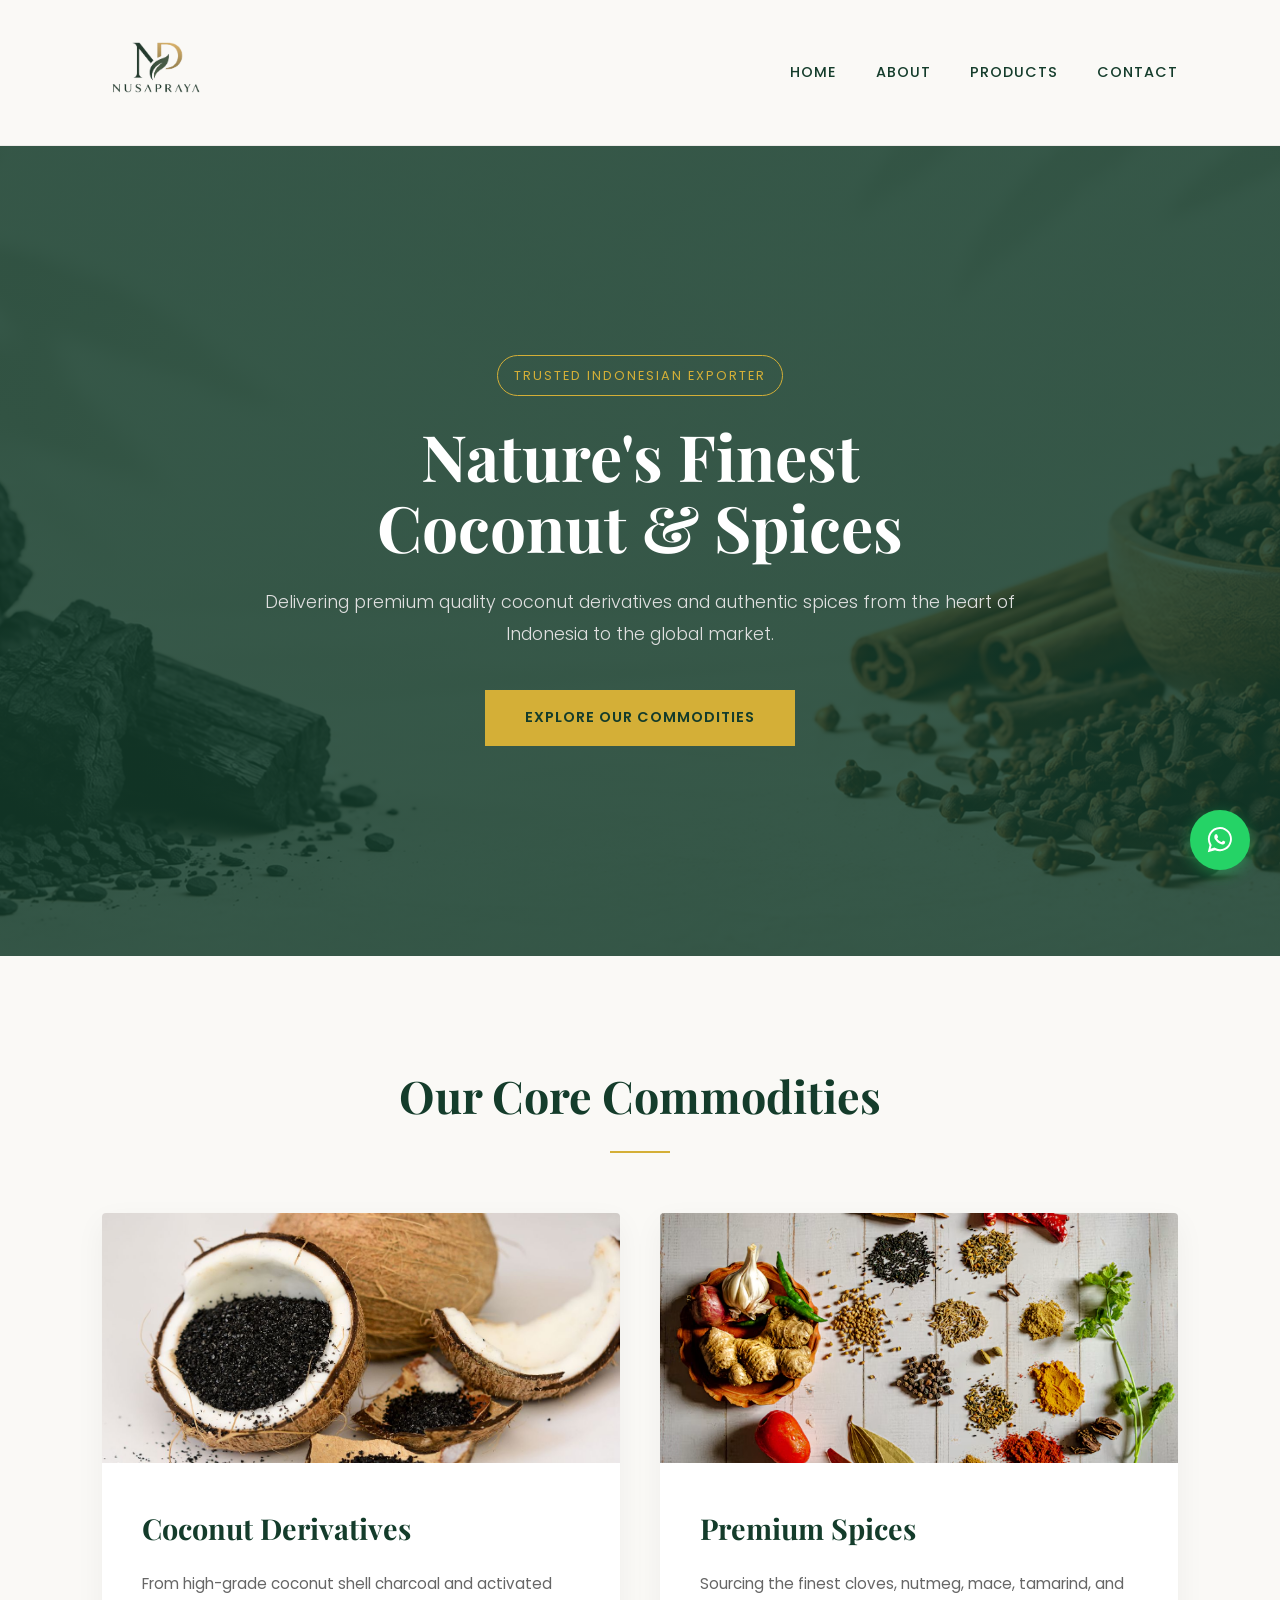
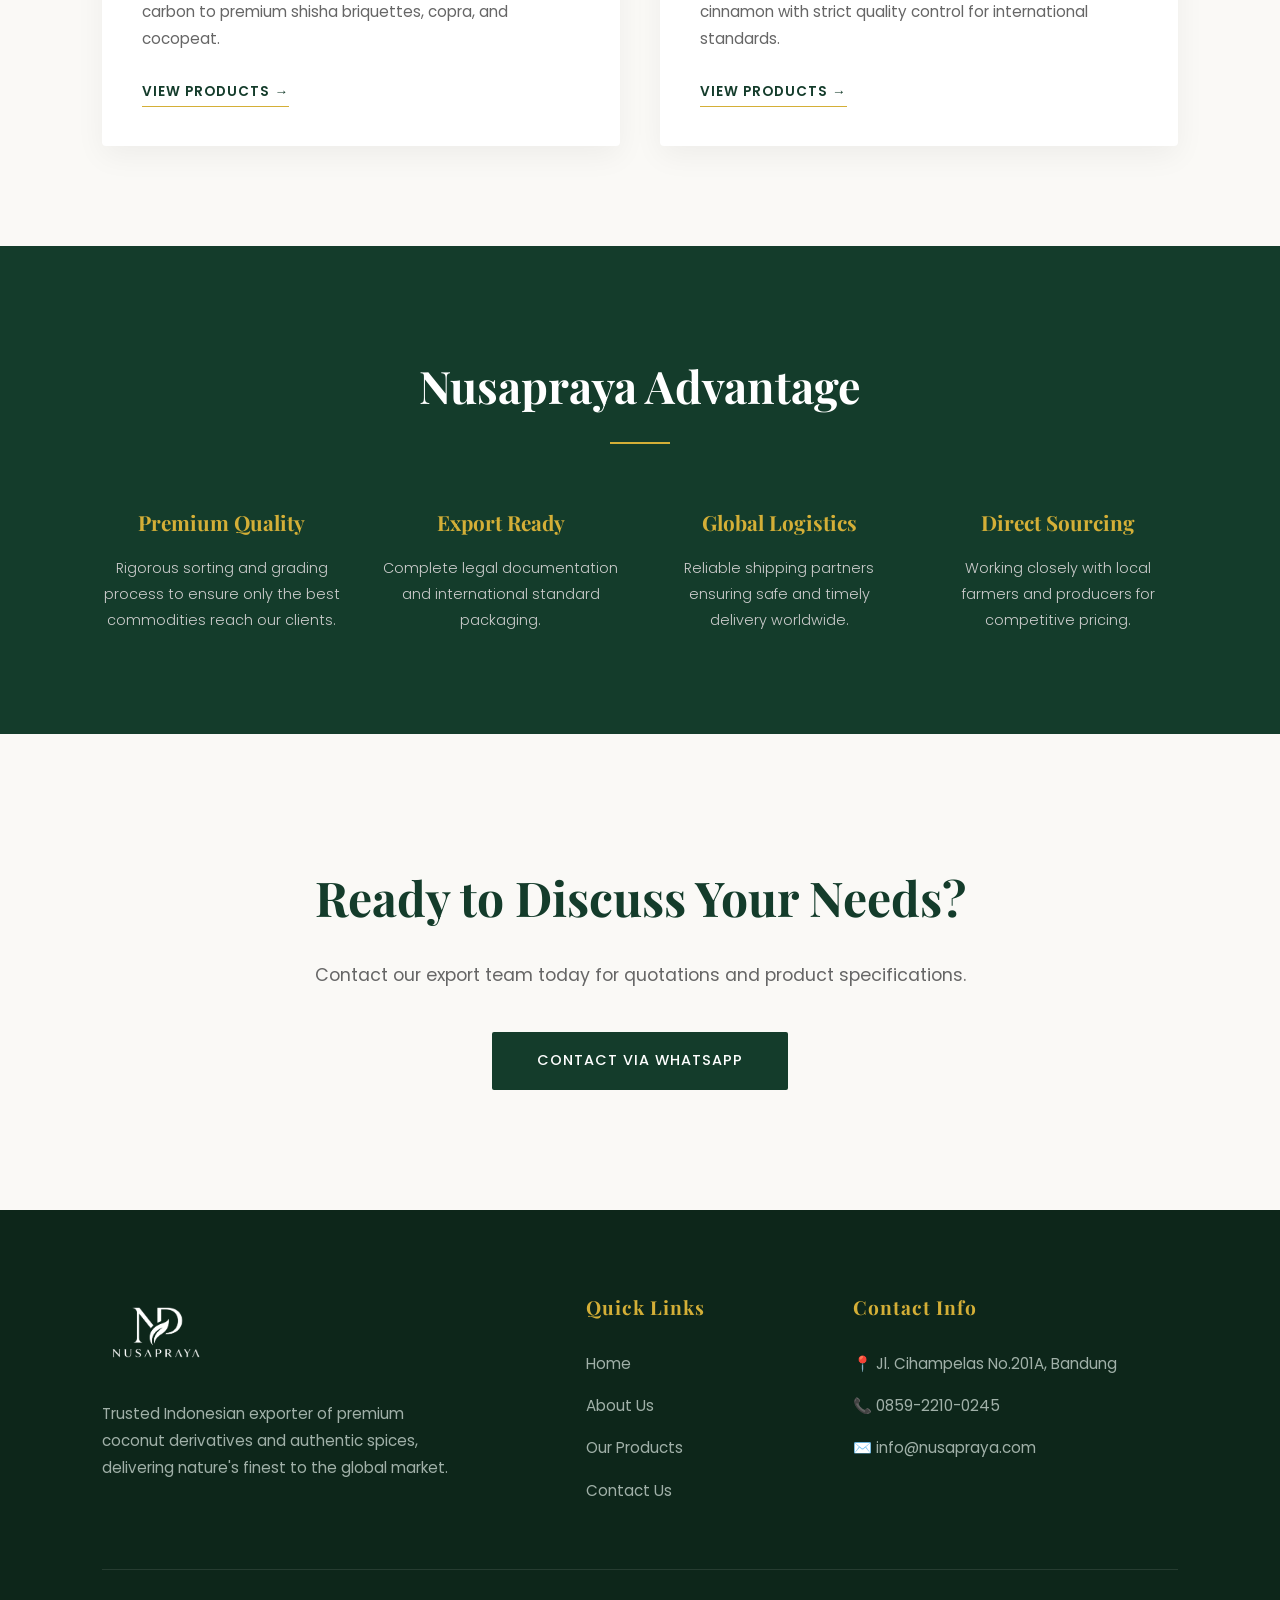
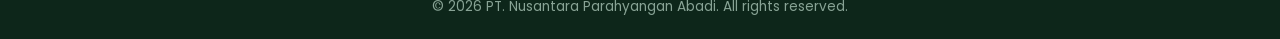
<file: index.html>
<!DOCTYPE html>
<html lang="en">
<head>
  <meta charset="UTF-8">
  <meta name="viewport" content="width=device-width, initial-scale=1.0">
  <title>Nusapraya | Premium Coconut & Spices Exporter from Indonesia</title>
  <meta name="description" content="Nusapraya - Trusted Indonesian exporter of premium Coconut Derivatives (Charcoal, Briquettes, Activated Carbon) and Spices (Cloves, Nutmeg, Cinnamon).">
  <meta name="robots" content="index, follow">
  <link rel="canonical" href="https://www.nusapraya.com/">

  <!-- Open Graph -->
  <meta property="og:title" content="Nusapraya | Premium Coconut & Spices">
  <meta property="og:description" content="Trusted Indonesian exporter of premium coconut derivatives and authentic spices.">
  <meta property="og:image" content="https://www.nusapraya.com/img/logo%20no%20bg.png">
  <meta property="og:url" content="https://www.nusapraya.com">
  <meta property="og:type" content="website">
  <meta property="og:site_name" content="Nusapraya">
  <link rel="icon" type="image/png" href="img/logo no bg.png">

  <link href="https://fonts.googleapis.com/css2?family=Playfair+Display:wght@600;700&family=Poppins:wght@300;400;500&display=swap" rel="stylesheet">
  <link rel="stylesheet" href="css/style.css">

  <!-- JSON-LD Organization -->
  <script type="application/ld+json">
  {
    "@context": "https://schema.org",
    "@type": "Organization",
    "name": "PT. Nusantara Parahyangan Abadi",
    "alternateName": "Nusapraya",
    "url": "https://www.nusapraya.com",
    "logo": "https://www.nusapraya.com/img/logo%20no%20bg.png",
    "contactPoint": {
      "@type": "ContactPoint",
      "telephone": "+62-859-2210-0245",
      "contactType": "sales",
      "areaServed": "Worldwide",
      "availableLanguage": ["English", "Indonesian"]
    },
    "address": {
      "@type": "PostalAddress",
      "streetAddress": "Jl. Cihampelas No.201A, Cipaganti",
      "addressLocality": "Bandung",
      "addressRegion": "West Java",
      "postalCode": "40131",
      "addressCountry": "ID"
    }
  }
  </script>
</head>
<body>

  <header class="navbar">
    <div class="logo">
      <a href="index.html" aria-label="Nusapraya Home">
        <img src="img/logo no bg.png" alt="Nusapraya Logo" class="nav-logo">
      </a>
    </div>
    <button class="menu-toggle" id="menuToggle" aria-label="Toggle navigation" aria-expanded="false">
      <span></span><span></span><span></span>
    </button>
    <nav id="mainNav">
      <a href="index.html">Home</a>
      <a href="about.html">About</a>
      <a href="products.html">Products</a>
      <a href="contact.html">Contact</a>
    </nav>
  </header>

  <section class="hero">
    <div class="hero-content">
      <span class="badge">Trusted Indonesian Exporter</span>
      <h1>Nature's Finest<br>Coconut & Spices</h1>
      <p>Delivering premium quality coconut derivatives and authentic spices from the heart of Indonesia to the global market.</p>
      <a href="products.html" class="btn-gold">Explore Our Commodities</a>
    </div>
  </section>

  <section class="categories">
    <div class="section-title">
      <h2>Our Core Commodities</h2>
      <div class="divider"></div>
    </div>
    <div class="category-grid">
      <div class="category-card">
        <div class="card-image coconut-bg" role="img" aria-label="Coconut derivatives"></div>
        <div class="card-content">
          <h3>Coconut Derivatives</h3>
          <p>From high-grade coconut shell charcoal and activated carbon to premium shisha briquettes, copra, and cocopeat.</p>
          <a href="products.html#coconut" class="link-arrow">View Products &rarr;</a>
        </div>
      </div>
      <div class="category-card">
        <div class="card-image spices-bg" role="img" aria-label="Premium spices"></div>
        <div class="card-content">
          <h3>Premium Spices</h3>
          <p>Sourcing the finest cloves, nutmeg, mace, tamarind, and cinnamon with strict quality control for international standards.</p>
          <a href="products.html#spices" class="link-arrow">View Products &rarr;</a>
        </div>
      </div>
    </div>
  </section>

  <section class="why" id="why">
    <div class="section-title text-white">
      <h2>Nusapraya Advantage</h2>
      <div class="divider gold"></div>
    </div>
    <div class="why-grid">
      <div class="why-item">
        <h4>Premium Quality</h4>
        <p>Rigorous sorting and grading process to ensure only the best commodities reach our clients.</p>
      </div>
      <div class="why-item">
        <h4>Export Ready</h4>
        <p>Complete legal documentation and international standard packaging.</p>
      </div>
      <div class="why-item">
        <h4>Global Logistics</h4>
        <p>Reliable shipping partners ensuring safe and timely delivery worldwide.</p>
      </div>
      <div class="why-item">
        <h4>Direct Sourcing</h4>
        <p>Working closely with local farmers and producers for competitive pricing.</p>
      </div>
    </div>
  </section>

  <section class="contact-cta" id="contact">
    <h2>Ready to Discuss Your Needs?</h2>
    <p>Contact our export team today for quotations and product specifications.</p>
    <a href="https://wa.me/6285922100245?text=Halo%20Nusapraya,%20saya%20mau%20bertanya%20mengenai%20produk." class="btn-dark" target="_blank" rel="noopener">Contact via WhatsApp</a>
  </section>

  <footer>
    <div class="footer-container">
      <div class="footer-col">
        <div class="footer-logo">
          <img src="img/logo no bg.png" alt="Nusapraya Logo" class="nav-logo" style="filter: brightness(0) invert(1);">
        </div>
        <p class="footer-desc">Trusted Indonesian exporter of premium coconut derivatives and authentic spices, delivering nature's finest to the global market.</p>
      </div>
      <div class="footer-col">
        <h4>Quick Links</h4>
        <ul class="footer-links">
          <li><a href="index.html">Home</a></li>
          <li><a href="about.html">About Us</a></li>
          <li><a href="products.html">Our Products</a></li>
          <li><a href="contact.html">Contact Us</a></li>
        </ul>
      </div>
      <div class="footer-col">
        <h4>Contact Info</h4>
        <ul class="footer-links">
          <li>📍 Jl. Cihampelas No.201A, Bandung</li>
          <li>📞 <a href="tel:+6285922100245">0859-2210-0245</a></li>
          <li>✉️ <a href="mailto:info@nusapraya.com">info@nusapraya.com</a></li>
        </ul>
      </div>
    </div>
    <div class="footer-bottom">
      <p>&copy; 2026 PT. Nusantara Parahyangan Abadi. All rights reserved.</p>
    </div>
  </footer>

  <a href="https://wa.me/6285922100245?text=Halo%20Nusapraya,%20saya%20mau%20bertanya%20mengenai%20produk." class="floating-wa" target="_blank" rel="noopener" aria-label="Chat via WhatsApp">
    <svg viewBox="0 0 32 32" width="30" height="30" fill="white"><path d="M16 2a13 13 0 0 0-11.2 19.5L3 29l7.7-2a13 13 0 1 0 5.3-25zm0 23.8a10.8 10.8 0 0 1-5.5-1.5l-.4-.2-4.1 1.1 1.1-4-.3-.4A10.8 10.8 0 1 1 16 25.8zm6-8c-.3-.2-1.9-.9-2.2-1-.3-.1-.5-.2-.7.1-.2.3-.8 1-1 1.2-.2.2-.3.2-.6.1-1.9-.9-3.1-1.6-4.4-3.6-.3-.5.3-.5.8-1.5.1-.2 0-.4 0-.5 0-.2-.7-1.7-.9-2.3-.2-.6-.5-.5-.7-.5h-.6c-.2 0-.5.1-.8.4-.3.3-1 1-1 2.5s1 2.9 1.2 3.1c.2.2 2 3.1 4.9 4.3 1.8.8 2.5.9 3.4.7.5-.1 1.6-.7 1.8-1.3.2-.6.2-1.1.2-1.3-.1-.1-.3-.2-.6-.4z"/></svg>
  </a>

  <script>
    const toggle = document.getElementById('menuToggle');
    const nav = document.getElementById('mainNav');
    toggle.addEventListener('click', () => {
      nav.classList.toggle('open');
      toggle.classList.toggle('open');
      toggle.setAttribute('aria-expanded', nav.classList.contains('open'));
    });
  </script>
</body>
</html>
</file>
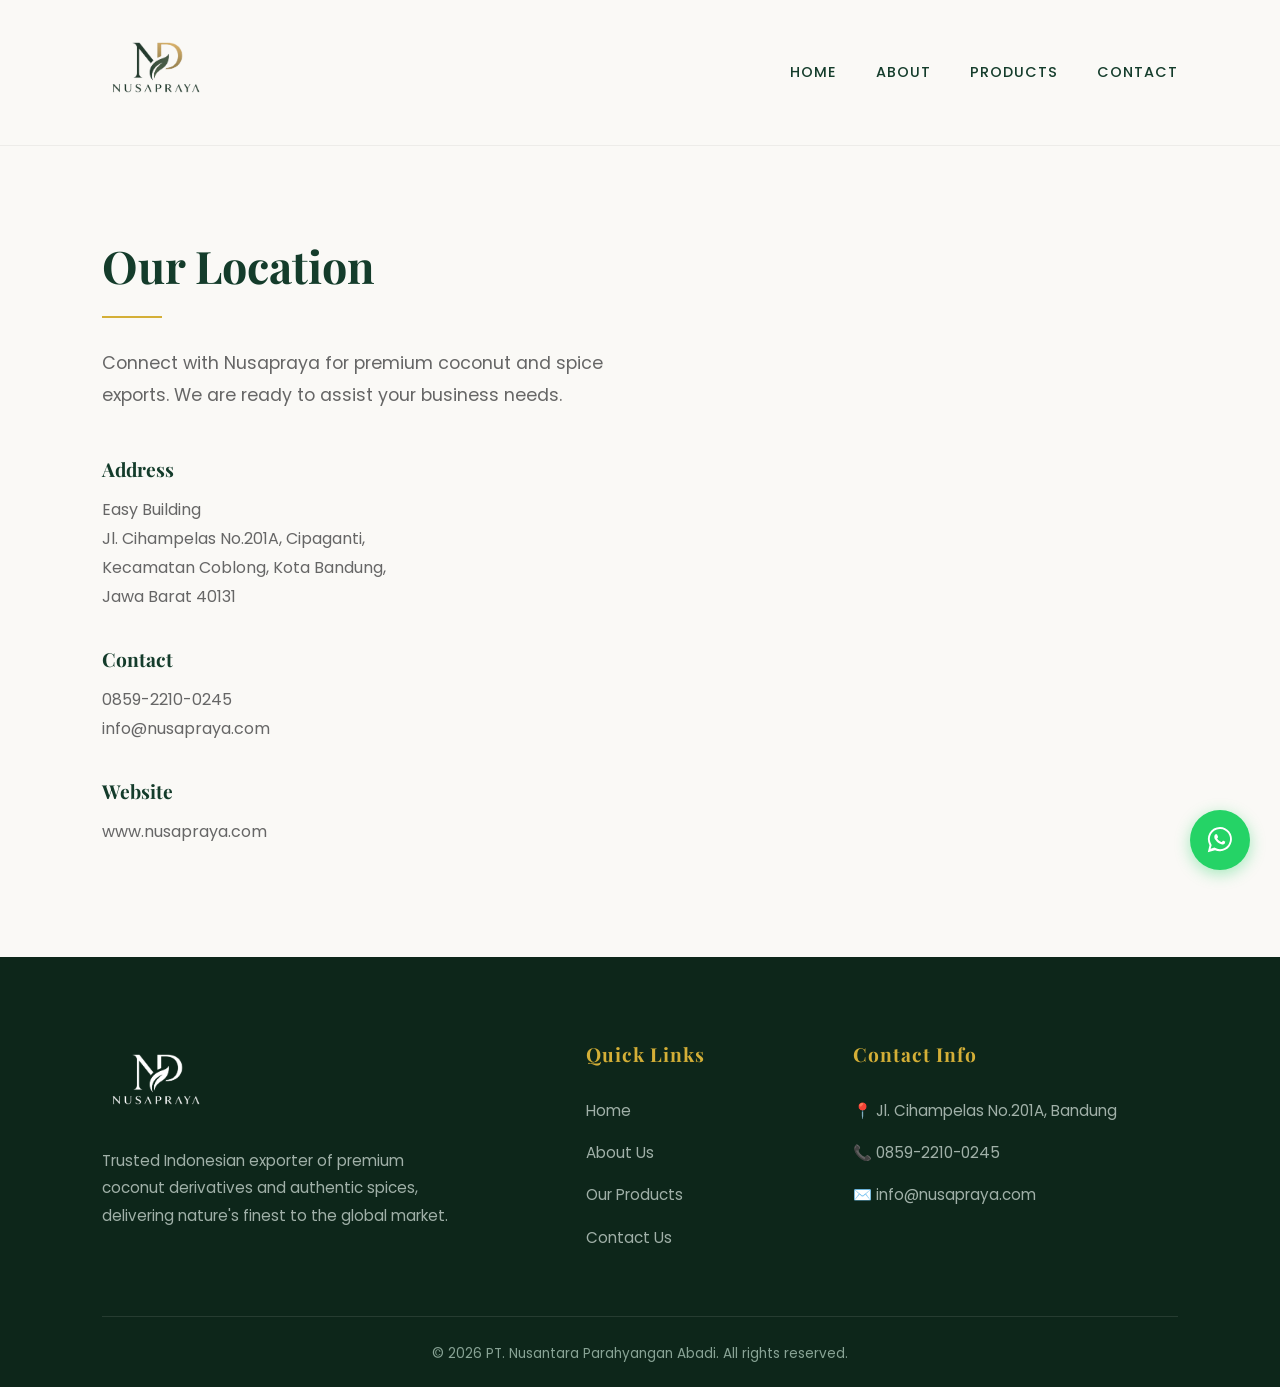
<file: contact.html>
<!DOCTYPE html>
<html lang="en">
<head>
  <meta charset="UTF-8">
  <meta name="viewport" content="width=device-width, initial-scale=1.0">
  <title>Contact Us | Nusapraya</title>
  <meta name="description" content="Get in touch with Nusapraya Export for product inquiries, quotations, and samples. Located in Bandung, Indonesia. Available for global shipping.">
  <link rel="icon" type="image/png" href="img/logo no bg.png">
  <link href="https://fonts.googleapis.com/css2?family=Playfair+Display:wght@600;700&family=Poppins:wght@300;400;500&display=swap" rel="stylesheet">
  <link rel="stylesheet" href="css/style.css">
</head>
<body>

  <header class="navbar">
  <div class="logo">
    <a href="index.html" aria-label="Nusapraya Home">
      <img src="img/logo no bg.png" alt="Nusapraya Logo" class="nav-logo">
    </a>
  </div>
  <button class="menu-toggle" id="menuToggle" aria-label="Toggle navigation" aria-expanded="false">
    <span></span><span></span><span></span>
  </button>
  <nav id="mainNav">
    <a href="index.html">Home</a>
    <a href="about.html">About</a>
    <a href="products.html">Products</a>
    <a href="contact.html">Contact</a>
  </nav>
</header>

  <!-- CONTACT SECTION -->
  <section class="contact-section">
    
    <!-- Kiri: Info -->
    <div class="contact-info">
      <h2 class="section-title-left">Our Location</h2>
      <div class="divider-left"></div>
      
      <p class="contact-desc">Connect with Nusapraya for premium coconut and spice exports. We are ready to assist your business needs.</p>

      <div class="info-block">
        <h4>Address</h4>
        <p>Easy Building<br>Jl. Cihampelas No.201A, Cipaganti,<br>Kecamatan Coblong, Kota Bandung,<br>Jawa Barat 40131</p>
      </div>

      <div class="info-block">
        <h4>Contact</h4>
        <p>
          <a href="tel:+6285922100245">0859-2210-0245</a><br>
          <a href="mailto:info@nusapraya.com">info@nusapraya.com</a>
        </p>
      </div>

      <div class="info-block">
        <h4>Website</h4>
        <p><a href="https://www.nusapraya.com" target="_blank">www.nusapraya.com</a></p>
      </div>
    </div>

        <!-- Kanan: Maps (Embed Google Maps) -->
    <div class="contact-map">
      <iframe 
        src="https://maps.google.com/maps?q=Easy%20Building%20Cihampelas%20Bandung&t=&z=15&ie=UTF8&iwloc=&output=embed" 
        width="100%" 
        height="100%" 
        style="border:0;" 
        allowfullscreen="" 
        loading="lazy">
      </iframe>
    </div>

  </section>

    <!-- FOOTER BARU -->
  <footer>
    <div class="footer-container">
      
      <!-- Kolom 1: Logo & Deskripsi -->
      <div class="footer-col">
        <div class="footer-logo">
          <img src="img/logo no bg.png" alt="NusaPraya Logo" class="nav-logo" style="filter: brightness(0) invert(1);"> <!-- Filter biar logo jadi putih -->
        </div>
        <p class="footer-desc">Trusted Indonesian exporter of premium coconut derivatives and authentic spices, delivering nature's finest to the global market.</p>
      </div>

      <!-- Kolom 2: Quick Links -->
      <div class="footer-col">
        <h4>Quick Links</h4>
        <ul class="footer-links">
          <li><a href="index.html">Home</a></li>
          <li><a href="about.html">About Us</a></li>
          <li><a href="products.html">Our Products</a></li>
          <li><a href="contact.html">Contact Us</a></li>
        </ul>
      </div>

      <!-- Kolom 3: Kontak -->
      <div class="footer-col">
        <h4>Contact Info</h4>
        <ul class="footer-links">
          <li>📍 Jl. Cihampelas No.201A, Bandung</li>
          <li>📞 <a href="tel:+6285922100245">0859-2210-0245</a></li>
          <li>✉️ <a href="mailto:info@nusapraya.com">info@nusapraya.com</a></li>
        </ul>
      </div>

    </div>

    <!-- Copyright -->
    <div class="footer-bottom">
      <p>&copy; 2026 PT. Nusantara Parahyangan Abadi. All rights reserved.</p>
    </div>
  </footer>

<a href="https://wa.me/6285922100245?text=Halo%20NusaPraya,%20saya%20mau%20bertanya%20mengenai%20produk." class="floating-wa" target="_blank">
  <svg viewBox="0 0 32 32" width="30" height="30" fill="white"><path d="M16 2a13 13 0 0 0-11.2 19.5L3 29l7.7-2a13 13 0 1 0 5.3-25zm0 23.8a10.8 10.8 0 0 1-5.5-1.5l-.4-.2-4.1 1.1 1.1-4-.3-.4A10.8 10.8 0 1 1 16 25.8zm6-8c-.3-.2-1.9-.9-2.2-1-.3-.1-.5-.2-.7.1-.2.3-.8 1-1 1.2-.2.2-.3.2-.6.1-1.9-.9-3.1-1.6-4.4-3.6-.3-.5.3-.5.8-1.5.1-.2 0-.4 0-.5 0-.2-.7-1.7-.9-2.3-.2-.6-.5-.5-.7-.5h-.6c-.2 0-.5.1-.8.4-.3.3-1 1-1 2.5s1 2.9 1.2 3.1c.2.2 2 3.1 4.9 4.3 1.8.8 2.5.9 3.4.7.5-.1 1.6-.7 1.8-1.3.2-.6.2-1.1.2-1.3-.1-.1-.3-.2-.6-.4z"/></svg>
</a>

<script>
  const toggle = document.getElementById('menuToggle');
  const nav = document.getElementById('mainNav');
  toggle.addEventListener('click', () => {
    nav.classList.toggle('open');
    toggle.classList.toggle('open');
    toggle.setAttribute('aria-expanded', nav.classList.contains('open'));
  });
</script>
</body>
</html>
</file>
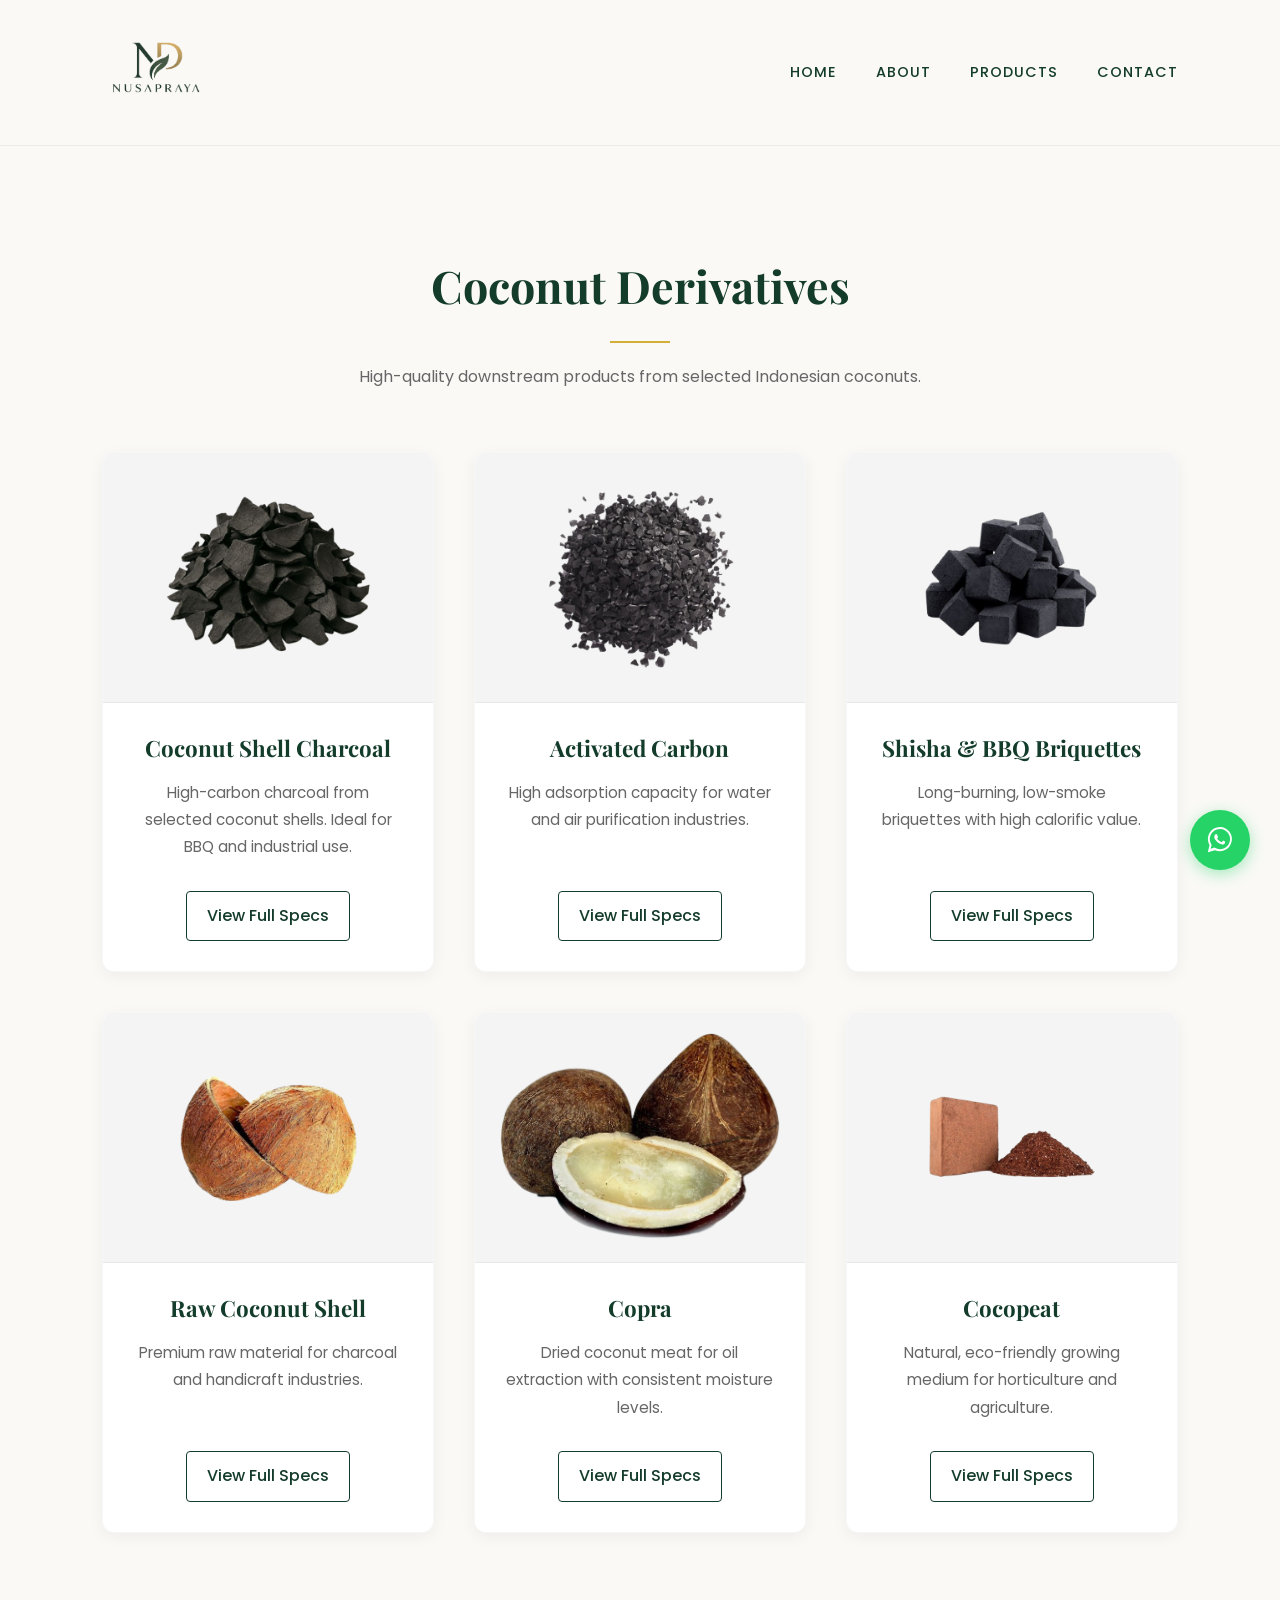
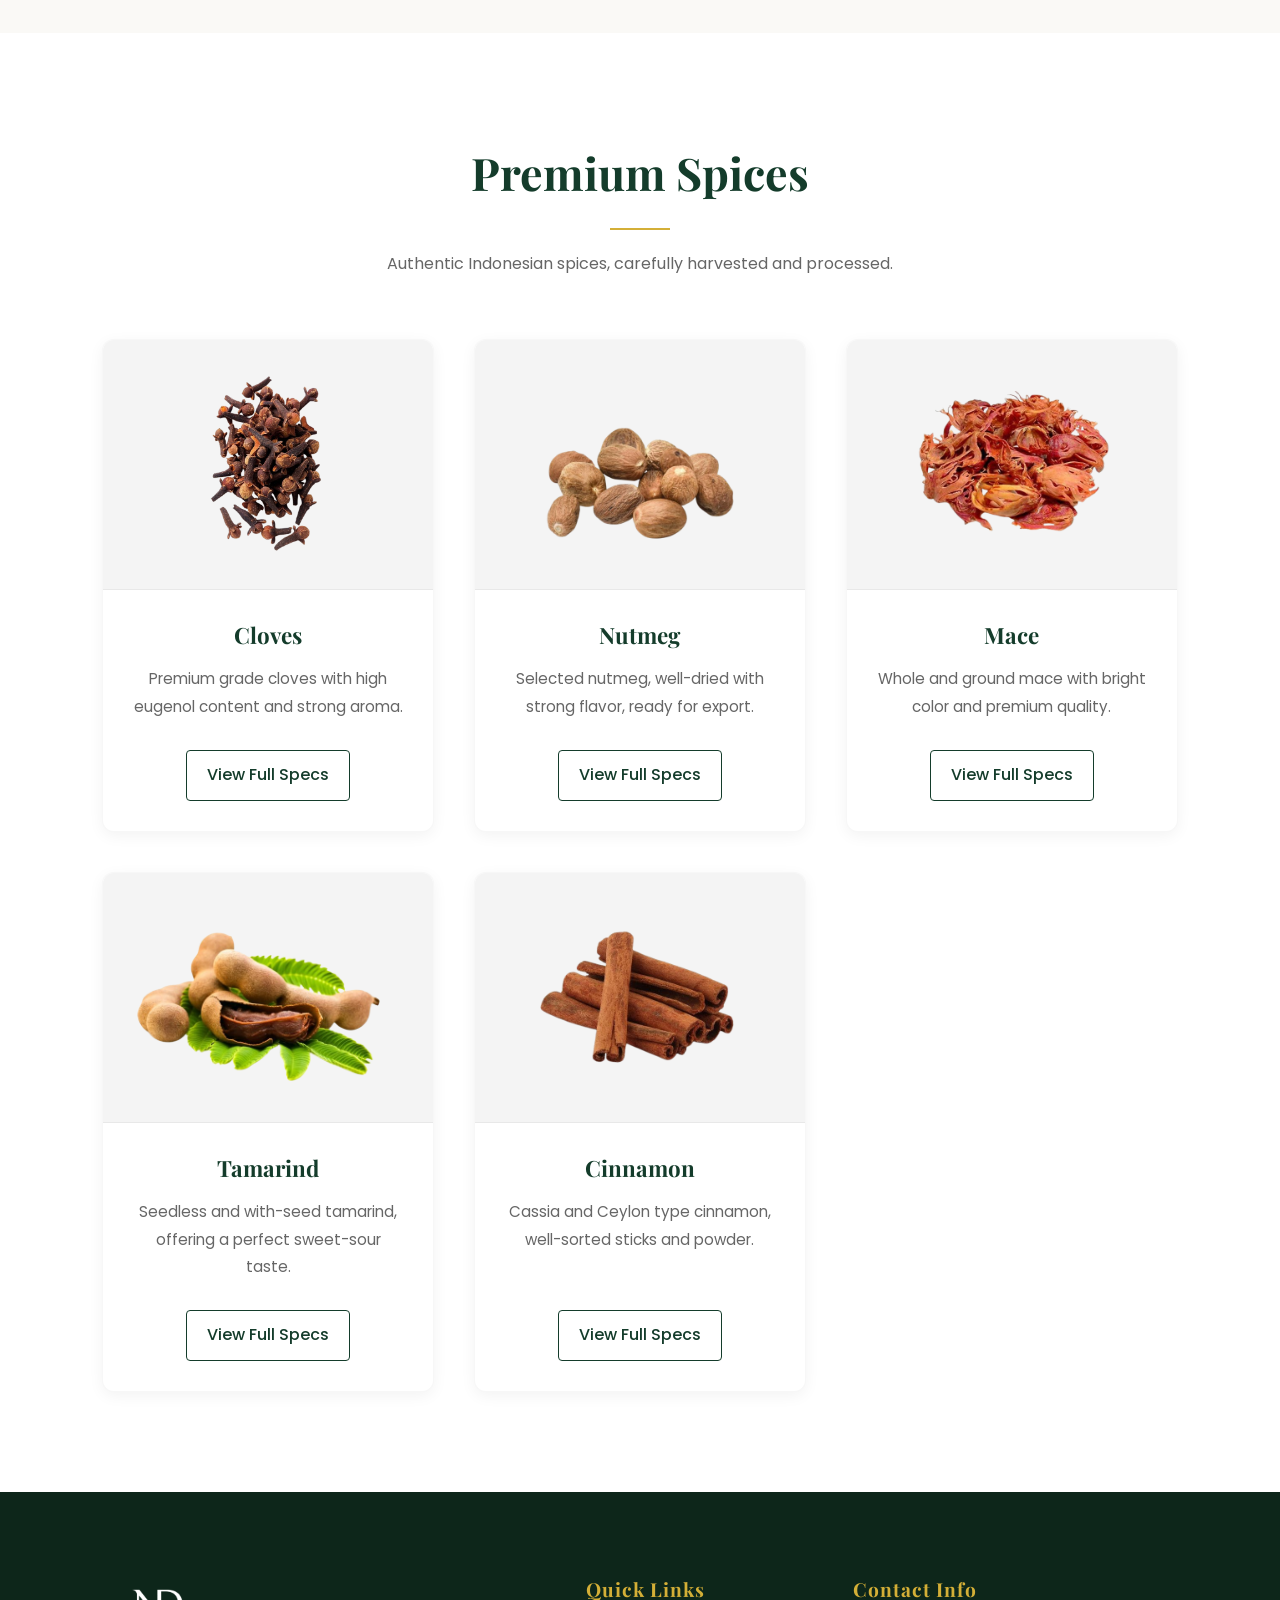
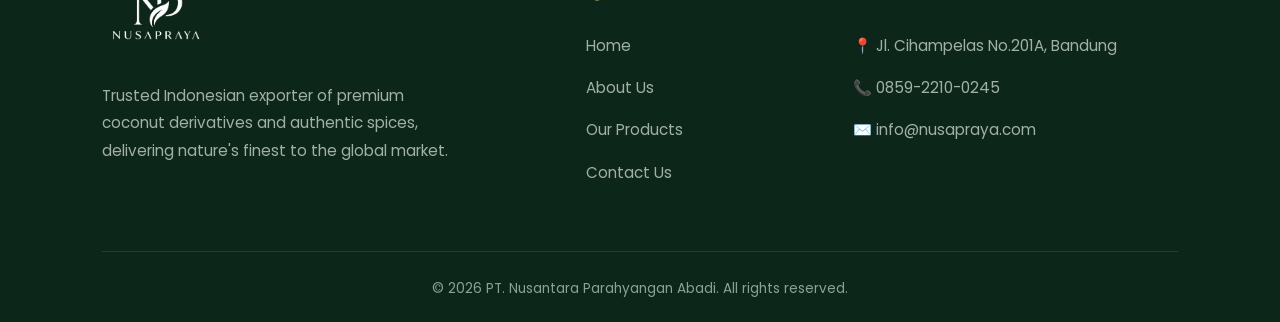
<file: products.html>
<!DOCTYPE html>
<html lang="en">
<head>
  <meta charset="UTF-8">
  <meta name="viewport" content="width=device-width, initial-scale=1.0">
  <title>Products | Nusapraya - Premium Coconut & Spices Catalogue</title>
  <meta name="description" content="Explore our premium product catalogue: Indonesian Coconut Shell Charcoal, Shisha Briquettes, Activated Carbon, Cloves, Nutmeg, and Cinnamon. Export quality.">
  <meta name="keywords" content="Indonesian Coconut Charcoal, Shisha Briquettes Exporter, Activated Carbon, Cloves Supplier, Nutmeg Export, Copra, Cocopeat, Cinnamon Indonesia">
  <link rel="icon" type="image/png" href="img/logo no bg.png">
  <link rel="canonical" href="https://www.nusapraya.com/products.html">

  <link href="https://fonts.googleapis.com/css2?family=Playfair+Display:wght@600;700&family=Poppins:wght@300;400;500&display=swap" rel="stylesheet">
  <link rel="stylesheet" href="css/style.css">
</head>
<body>

  <header class="navbar">
    <div class="logo">
      <a href="index.html" aria-label="Nusapraya Home">
        <img src="img/logo no bg.png" alt="Nusapraya Logo" class="nav-logo">
      </a>
    </div>
    <button class="menu-toggle" id="menuToggle" aria-label="Toggle navigation" aria-expanded="false">
      <span></span><span></span><span></span>
    </button>
    <nav id="mainNav">
      <a href="index.html">Home</a>
      <a href="about.html">About</a>
      <a href="products.html">Products</a>
      <a href="contact.html">Contact</a>
    </nav>
  </header>

  <section class="product-section" id="coconut">
    <div class="section-title">
      <h2>Coconut Derivatives</h2>
      <div class="divider"></div>
      <p>High-quality downstream products from selected Indonesian coconuts.</p>
    </div>
    <div class="product-grid">
      <div class="product-card">
        <img src="img/csc.png" alt="Coconut Shell Charcoal" class="product-img" loading="lazy" width="300" height="250">
        <h3>Coconut Shell Charcoal</h3>
        <p>High-carbon charcoal from selected coconut shells. Ideal for BBQ and industrial use.</p>
        <a href="product-detail.html?id=csc" class="btn-detail">View Full Specs</a>
      </div>
      <div class="product-card">
        <img src="img/activated carbon.png" alt="Activated Carbon" class="product-img" loading="lazy" width="300" height="250">
        <h3>Activated Carbon</h3>
        <p>High adsorption capacity for water and air purification industries.</p>
        <a href="product-detail.html?id=activated-carbon" class="btn-detail">View Full Specs</a>
      </div>
      <div class="product-card">
        <img src="img/briquettes.png" alt="Shisha and BBQ Briquettes" class="product-img" loading="lazy" width="300" height="250">
        <h3>Shisha & BBQ Briquettes</h3>
        <p>Long-burning, low-smoke briquettes with high calorific value.</p>
        <a href="product-detail.html?id=briquettes" class="btn-detail">View Full Specs</a>
      </div>
      <div class="product-card">
        <img src="img/raw coconut shell.png" alt="Raw Coconut Shell" class="product-img" loading="lazy" width="300" height="250">
        <h3>Raw Coconut Shell</h3>
        <p>Premium raw material for charcoal and handicraft industries.</p>
        <a href="product-detail.html?id=raw-coconut-shell" class="btn-detail">View Full Specs</a>
      </div>
      <div class="product-card">
        <img src="img/copra.png" alt="Copra" class="product-img" loading="lazy" width="300" height="250">
        <h3>Copra</h3>
        <p>Dried coconut meat for oil extraction with consistent moisture levels.</p>
        <a href="product-detail.html?id=copra" class="btn-detail">View Full Specs</a>
      </div>
      <div class="product-card">
        <img src="img/cocopeat.png" alt="Cocopeat" class="product-img" loading="lazy" width="300" height="250">
        <h3>Cocopeat</h3>
        <p>Natural, eco-friendly growing medium for horticulture and agriculture.</p>
        <a href="product-detail.html?id=cocopeat" class="btn-detail">View Full Specs</a>
      </div>
    </div>
  </section>

  <section class="product-section alternate-bg" id="spices">
    <div class="section-title">
      <h2>Premium Spices</h2>
      <div class="divider"></div>
      <p>Authentic Indonesian spices, carefully harvested and processed.</p>
    </div>
    <div class="product-grid">
      <div class="product-card">
        <img src="img/clove.png" alt="Cloves" class="product-img" loading="lazy" width="300" height="250">
        <h3>Cloves</h3>
        <p>Premium grade cloves with high eugenol content and strong aroma.</p>
        <a href="product-detail.html?id=clove" class="btn-detail">View Full Specs</a>
      </div>
      <div class="product-card">
        <img src="img/nutmeg.png" alt="Nutmeg" class="product-img" loading="lazy" width="300" height="250">
        <h3>Nutmeg</h3>
        <p>Selected nutmeg, well-dried with strong flavor, ready for export.</p>
        <a href="product-detail.html?id=nutmeg" class="btn-detail">View Full Specs</a>
      </div>
      <div class="product-card">
        <img src="img/mace.png" alt="Mace" class="product-img" loading="lazy" width="300" height="250">
        <h3>Mace</h3>
        <p>Whole and ground mace with bright color and premium quality.</p>
        <a href="product-detail.html?id=mace" class="btn-detail">View Full Specs</a>
      </div>
      <div class="product-card">
        <img src="img/tamarind.png" alt="Tamarind" class="product-img" loading="lazy" width="300" height="250">
        <h3>Tamarind</h3>
        <p>Seedless and with-seed tamarind, offering a perfect sweet-sour taste.</p>
        <a href="product-detail.html?id=tamarind" class="btn-detail">View Full Specs</a>
      </div>
      <div class="product-card">
        <img src="img/cinnamon.png" alt="Cinnamon" class="product-img" loading="lazy" width="300" height="250">
        <h3>Cinnamon</h3>
        <p>Cassia and Ceylon type cinnamon, well-sorted sticks and powder.</p>
        <a href="product-detail.html?id=cinnamon" class="btn-detail">View Full Specs</a>
      </div>
    </div>
  </section>

  <footer>
    <div class="footer-container">
      <div class="footer-col">
        <div class="footer-logo">
          <!-- BUG FIXED: quote alt sebelumnya rusak -->
          <img src="img/logo no bg.png" alt="Nusapraya Logo" class="nav-logo" style="filter: brightness(0) invert(1);">
        </div>
        <p class="footer-desc">Trusted Indonesian exporter of premium coconut derivatives and authentic spices, delivering nature's finest to the global market.</p>
      </div>
      <div class="footer-col">
        <h4>Quick Links</h4>
        <ul class="footer-links">
          <li><a href="index.html">Home</a></li>
          <li><a href="about.html">About Us</a></li>
          <li><a href="products.html">Our Products</a></li>
          <li><a href="contact.html">Contact Us</a></li>
        </ul>
      </div>
      <div class="footer-col">
        <h4>Contact Info</h4>
        <ul class="footer-links">
          <li>📍 Jl. Cihampelas No.201A, Bandung</li>
          <li>📞 <a href="tel:+6285922100245">0859-2210-0245</a></li>
          <li>✉️ <a href="mailto:info@nusapraya.com">info@nusapraya.com</a></li>
        </ul>
      </div>
    </div>
    <div class="footer-bottom">
      <p>&copy; 2026 PT. Nusantara Parahyangan Abadi. All rights reserved.</p>
    </div>
  </footer>

  <a href="https://wa.me/6285922100245?text=Halo%20Nusapraya,%20saya%20mau%20bertanya%20mengenai%20produk." class="floating-wa" target="_blank" rel="noopener" aria-label="Chat via WhatsApp">
    <svg viewBox="0 0 32 32" width="30" height="30" fill="white"><path d="M16 2a13 13 0 0 0-11.2 19.5L3 29l7.7-2a13 13 0 1 0 5.3-25zm0 23.8a10.8 10.8 0 0 1-5.5-1.5l-.4-.2-4.1 1.1 1.1-4-.3-.4A10.8 10.8 0 1 1 16 25.8zm6-8c-.3-.2-1.9-.9-2.2-1-.3-.1-.5-.2-.7.1-.2.3-.8 1-1 1.2-.2.2-.3.2-.6.1-1.9-.9-3.1-1.6-4.4-3.6-.3-.5.3-.5.8-1.5.1-.2 0-.4 0-.5 0-.2-.7-1.7-.9-2.3-.2-.6-.5-.5-.7-.5h-.6c-.2 0-.5.1-.8.4-.3.3-1 1-1 2.5s1 2.9 1.2 3.1c.2.2 2 3.1 4.9 4.3 1.8.8 2.5.9 3.4.7.5-.1 1.6-.7 1.8-1.3.2-.6.2-1.1.2-1.3-.1-.1-.3-.2-.6-.4z"/></svg>
  </a>

  <script>
    const toggle = document.getElementById('menuToggle');
    const nav = document.getElementById('mainNav');
    toggle.addEventListener('click', () => {
      nav.classList.toggle('open');
      toggle.classList.toggle('open');
      toggle.setAttribute('aria-expanded', nav.classList.contains('open'));
    });
  </script>
</body>
</html>
</file>
<file: css/style.css>
/* ================= VARIABLES ================= */
:root {
  --primary-green: #143c2b; /* Hijau Zamrud Gelap */
  --accent-gold: #d4af37;   /* Emas Mewah */
  --bg-light: #faf9f6;      /* Krem Bersih */
  --text-dark: #333333;
  --text-light: #666666;
}

* {
  margin: 0;
  padding: 0;
  box-sizing: border-box;
}

html {
  scroll-behavior: smooth;
}

body {
  background-color: var(--bg-light);
  color: var(--text-dark);
  font-family: 'Poppins', sans-serif;
  line-height: 1.8;
}

h1, h2, h3, h4 {
  font-family: 'Playfair Display', serif;
  color: var(--primary-green);
}

/* ================= NAVBAR ================= */
.navbar {
  display: flex;
  justify-content: space-between;
  align-items: center;
  padding: 25px 8%;
  background-color: rgba(250, 249, 246, 0.95);
  position: sticky;
  top: 0;
  z-index: 1000;
  border-bottom: 1px solid rgba(0,0,0,0.05);
}

.logo {
  font-family: 'Playfair Display', serif;
  font-size: 1.8rem;
  font-weight: 700;
  color: var(--primary-green);
  letter-spacing: 1px;
}

.logo span {
  color: var(--accent-gold);
}

.navbar nav a {
  text-decoration: none;
  color: var(--primary-green);
  margin-left: 35px;
  font-size: 0.9rem;
  font-weight: 500;
  text-transform: uppercase;
  letter-spacing: 1px;
  transition: color 0.3s;
}

.navbar nav a:hover {
  color: var(--accent-gold);
}

/* ================= HERO ================= */
.hero {
  height: 90vh;
  display: flex;
  align-items: center;
  justify-content: center;
  text-align: center;
  /* Pastikan gambar hero ada di folder img */
  background: linear-gradient(rgba(20, 60, 43, 0.85), rgba(20, 60, 43, 0.85)), url('../img/hero-banner.jpg') center/cover;
  color: white;
  padding: 0 20px;
}

.hero-content {
  max-width: 800px;
}

.badge {
  display: inline-block;
  border: 1px solid var(--accent-gold);
  color: var(--accent-gold);
  padding: 8px 16px;
  border-radius: 50px;
  font-size: 0.8rem;
  text-transform: uppercase;
  letter-spacing: 2px;
  margin-bottom: 25px;
}

.hero h1 {
  font-size: 4rem;
  color: white;
  line-height: 1.1;
  margin-bottom: 25px;
}

.hero p {
  font-size: 1.1rem;
  font-weight: 300;
  margin-bottom: 40px;
  color: #e0e0e0;
}

.btn-gold {
  display: inline-block;
  background-color: var(--accent-gold);
  color: var(--primary-green);
  padding: 15px 40px;
  text-decoration: none;
  font-weight: 600;
  letter-spacing: 1px;
  text-transform: uppercase;
  font-size: 0.9rem;
  transition: all 0.3s ease;
}

.btn-gold:hover {
  background-color: #b8952c;
  color: white;
}

/* ================= SECTIONS & TITLES ================= */
.section-title {
  text-align: center;
  margin-bottom: 60px;
}

.section-title h2 {
  font-size: 2.8rem;
  margin-bottom: 15px;
}

.divider {
  height: 2px;
  width: 60px;
  background-color: var(--accent-gold);
  margin: 0 auto;
}

.section-title p {
  margin-top: 20px;
  color: var(--text-light);
}

/* ================= CATEGORIES ================= */
.categories {
  padding: 100px 8%;
}

.category-grid {
  display: grid;
  grid-template-columns: repeat(auto-fit, minmax(350px, 1fr));
  gap: 40px;
}

.category-card {
  background: white;
  border-radius: 4px;
  overflow: hidden;
  box-shadow: 0 10px 30px rgba(0,0,0,0.05);
  transition: transform 0.3s ease;
}

.category-card:hover {
  transform: translateY(-10px);
}

.card-image {
  height: 250px;
  background-size: cover;
  background-position: center;
}

.coconut-bg {
  background-image: url('../img/image.png');
}

.spices-bg {
  background-image: url('../img/spices.png');
}

.card-content {
  padding: 40px;
}

.card-content h3 {
  font-size: 1.8rem;
  margin-bottom: 15px;
}

.card-content p {
  color: var(--text-light);
  margin-bottom: 25px;
  font-size: 0.95rem;
}

.link-arrow {
  color: var(--primary-green);
  text-decoration: none;
  font-weight: 600;
  text-transform: uppercase;
  font-size: 0.85rem;
  letter-spacing: 1px;
  border-bottom: 1px solid var(--accent-gold);
  padding-bottom: 5px;
  transition: color 0.3s;
}

.link-arrow:hover {
  color: var(--accent-gold);
}

/* ================= WHY US ================= */
.why {
  background-color: var(--primary-green);
  padding: 100px 8%;
}

.text-white h2 {
  color: white;
}

.why-grid {
  display: grid;
  grid-template-columns: repeat(auto-fit, minmax(220px, 1fr));
  gap: 40px;
  text-align: center;
}

.why-item h4 {
  color: var(--accent-gold);
  font-size: 1.3rem;
  margin-bottom: 15px;
}

.why-item p {
  color: #cccccc;
  font-size: 0.9rem;
  font-weight: 300;
}

/* ================= CONTACT CTA ================= */
.contact-cta {
  text-align: center;
  padding: 120px 20px;
  background-color: var(--bg-light);
}

.contact-cta h2 {
  font-size: 3rem;
  margin-bottom: 20px;
}

.contact-cta p {
  color: var(--text-light);
  margin-bottom: 40px;
  font-size: 1.1rem;
}

.btn-dark {
  display: inline-block;
  background-color: var(--primary-green);
  color: white;
  padding: 16px 45px;
  text-decoration: none;
  font-weight: 500;
  letter-spacing: 1px;
  text-transform: uppercase;
  font-size: 0.9rem;
  border-radius: 2px;
  transition: background-color 0.3s;
}

.btn-dark:hover {
  background-color: #0a2318;
}

/* ================= PRODUCT PAGE ================= */
.product-section {
  padding: 100px 8%;
}

.alternate-bg {
  background-color: white;
}

.product-grid {
  display: grid;
  grid-template-columns: repeat(auto-fit, minmax(300px, 1fr));
  gap: 40px; /* Jarak antar kotak dilebarin dikit */
  max-width: 1200px;
  margin: 0 auto;
}

.product-card {
  background-color: white; /* Kotak selalu putih bersih */
  border-radius: 12px; /* Bikin sudut agak melengkung, lebih modern */
  box-shadow: 0 4px 15px rgba(0,0,0,0.05); /* Bayangan halus */
  transition: all 0.4s ease;
  overflow: hidden;
  display: flex;
  flex-direction: column;
  border: 1px solid rgba(0,0,0,0.03); /* Border tipis banget biar tegas */
}

.product-card:hover {
  box-shadow: 0 15px 35px rgba(20, 60, 43, 0.15); /* Bayangan hijau elegan pas di-hover */
  transform: translateY(-8px); /* Naik lebih tinggi dikit */
}

/* Styling untuk gambar produk */
.product-img {
  width: 100%;
  height: 250px; /* Gambar dibikin lebih jangkung/gede */
  object-fit: contain; /* INI KUNCINYA: Biar gambar utuh ga kepotong */
  background-color: #f8f8f8; /* Kasih background abu muda buat gambar yg transparan */
  padding: 20px; /* Kasih jarak biar produk ga mentok pinggir */
  border-bottom: 1px solid rgba(0,0,0,0.05);
}

/* Jarak teks di dalam card */
.product-card h3 {
  font-size: 1.4rem;
  margin-top: 25px;
  margin-bottom: 10px;
  color: var(--primary-green);
  padding: 0 30px;
  text-align: center; /* Teks judul jadi di tengah */
}

.product-card p {
  color: var(--text-light);
  font-size: 0.95rem;
  padding: 0 30px 30px 30px;
  text-align: center; /* Teks deskripsi di tengah */
  flex-grow: 1; /* Biar kotak tetap sejajar walau teksnya beda panjang */
}

/* ================= FOOTER ================= */
/* ================= FOOTER BARU ================= */
footer {
  background-color: #0d261a; /* Hijau super gelap */
  padding: 80px 8% 20px 8%;
  color: white;
}

.footer-container {
  display: grid;
  grid-template-columns: 2fr 1fr 1.5fr;
  gap: 50px;
  max-width: 1200px;
  margin: 0 auto;
  border-bottom: 1px solid rgba(255, 255, 255, 0.1);
  padding-bottom: 50px;
}

.footer-col h4 {
  color: var(--accent-gold);
  font-size: 1.2rem;
  margin-bottom: 25px;
  font-family: 'Playfair Display', serif;
  letter-spacing: 1px;
}

.footer-desc {
  color: #a0b0a8;
  font-size: 0.95rem;
  line-height: 1.8;
  margin-top: 20px;
  max-width: 350px;
}

.footer-links {
  list-style: none;
  padding: 0;
}

.footer-links li {
  margin-bottom: 15px;
  color: #a0b0a8;
  font-size: 0.95rem;
}

.footer-links a {
  color: #a0b0a8;
  text-decoration: none;
  transition: color 0.3s ease;
}

.footer-links a:hover {
  color: var(--accent-gold); /* Berubah emas pas di-hover */
}

.footer-bottom {
  text-align: center;
  padding-top: 25px;
}

.footer-bottom p {
  color: #88a395;
  font-size: 0.85rem;
}

/* Responsive buat HP */
@media (max-width: 900px) {
  .footer-container {
    grid-template-columns: 1fr;
    gap: 40px;
  }
}

/* ================= RESPONSIVE ================= */
@media (max-width: 900px) {
  .hero h1 { font-size: 2.8rem; }
  .section-title h2 { font-size: 2.2rem; }
  .categories { padding: 60px 5%; }
  .product-section { padding: 60px 5%; }
} 

/* ================= CONTACT PAGE ================= */
.contact-section {
  display: flex;
  flex-wrap: wrap;
  min-height: 80vh; /* Biar tingginya pas di layar */
}

.contact-info {
  flex: 1;
  padding: 80px 8%;
  background-color: var(--bg-light);
  min-width: 350px;
}

.contact-map {
  flex: 1;
  min-width: 350px;
  min-height: 500px;
}

.section-title-left {
  font-size: 2.8rem;
  color: var(--primary-green);
  margin-bottom: 10px;
}

.divider-left {
  height: 2px;
  width: 60px;
  background-color: var(--accent-gold);
  margin-bottom: 30px;
}

.contact-desc {
  color: var(--text-light);
  margin-bottom: 40px;
  font-size: 1.1rem;
}

.info-block {
  margin-bottom: 30px;
}

.info-block h4 {
  color: var(--primary-green);
  font-size: 1.2rem;
  margin-bottom: 10px;
}

.info-block p {
  color: var(--text-light);
  line-height: 1.8;
}

.info-block a {
  color: var(--text-light);
  text-decoration: none;
  transition: color 0.3s;
}

.info-block a:hover {
  color: var(--accent-gold);
}

/* Responsive buat HP */
@media (max-width: 768px) {
  .contact-section {
    flex-direction: column;
  }
  .contact-info {
    padding: 60px 5%;
  }
  .contact-map {
    min-height: 400px;
  }
}

.nav-logo {
  height: 80px; /* Sesuaikan tingginya biar pas di navbar */
  width: auto;
}

/* ================= ABOUT PAGE ================= */
.about-hero {
  height: 40vh;
  display: flex;
  align-items: center;
  justify-content: center;
  text-align: center;
  background: linear-gradient(rgba(20, 60, 43, 0.85), rgba(20, 60, 43, 0.85)), url('https://images.unsplash.com/photo-1587304956236-7b4204082845?q=80&w=1920&auto=format&fit=crop') center/cover;
  color: white;
  padding: 0 20px;
}

.about-section {
  padding: 100px 8%;
}

.about-grid {
  display: grid;
  grid-template-columns: 1fr 1fr;
  gap: 60px;
  align-items: center;
  max-width: 1200px;
  margin: 0 auto;
}

.about-text p {
  color: var(--text-light);
  margin-bottom: 20px;
  font-size: 1.05rem;
  text-align: justify;
}

.about-img {
  width: 100%;
  border-radius: 12px;
  box-shadow: 0 15px 30px rgba(0,0,0,0.1);
  object-fit: cover;
}

/* Vision & Mission */
.vm-section {
  padding: 100px 8%;
}

.vm-grid {
  display: grid;
  grid-template-columns: 1fr 1fr;
  gap: 40px;
  max-width: 1000px;
  margin: 0 auto;
}

.vm-card {
  background: white;
  padding: 40px;
  border-radius: 8px;
  border-top: 4px solid var(--accent-gold);
  box-shadow: 0 10px 30px rgba(0,0,0,0.05);
  text-align: center;
}

.vm-card h3 {
  font-size: 1.8rem;
  margin-bottom: 20px;
}

.vm-card p {
  color: var(--text-light);
}

/* Legalitas */
.legal-section {
  padding: 100px 8%;
  background-color: var(--primary-green);
  color: white;
}

.legal-section .section-title h2 {
  color: white;
}

.legal-grid {
  display: grid;
  grid-template-columns: repeat(auto-fit, minmax(250px, 1fr));
  gap: 30px;
  max-width: 1000px;
  margin: 0 auto;
  text-align: center;
}

.legal-card {
  background: rgba(255, 255, 255, 0.05);
  border: 1px solid rgba(255, 255, 255, 0.1);
  padding: 30px;
  border-radius: 8px;
}

.legal-card h3 {
  color: var(--accent-gold);
  font-size: 1.3rem;
  margin-bottom: 10px;
}

.legal-card p {
  color: #ccc;
  font-size: 0.9rem;
}

.legal-number {
  margin-top: 15px;
  font-family: monospace;
  font-size: 1.1rem !important;
  color: white !important;
  letter-spacing: 1px;
}

/* Responsive */
@media (max-width: 900px) {
  .about-grid, .vm-grid {
    grid-template-columns: 1fr;
  }
  .about-section, .vm-section, .legal-section {
    padding: 60px 5%;
  }
}

/* ================= PRODUCT DETAIL PAGE ================= */
.detail-section {
  padding: 100px 8%;
  background-color: var(--bg-light);
}

.detail-grid {
  display: grid;
  grid-template-columns: 1fr 1fr;
  gap: 60px;
  max-width: 1200px;
  margin: 0 auto;
  align-items: start;
}

.detail-image img {
  width: 100%;
  border-radius: 12px;
  box-shadow: 0 10px 30px rgba(0,0,0,0.1);
  object-fit: cover;
  background-color: white;
  padding: 20px;
}

.detail-info h1 {
  font-size: 2.8rem;
  color: var(--primary-green);
  margin-bottom: 10px;
}

.detail-desc {
  color: var(--text-light);
  font-size: 1.05rem;
  margin-bottom: 30px;
  line-height: 1.8;
}

.spec-heading {
  font-size: 1.5rem;
  color: var(--primary-green);
  margin-bottom: 15px;
  border-bottom: 1px solid rgba(0,0,0,0.1);
  padding-bottom: 10px;
}

/* Tombol View Details di Katalog */
.btn-detail {
  display: inline-block;
  text-align: center;
  background-color: transparent;
  color: var(--primary-green);
  border: 1px solid var(--primary-green);
  padding: 10px 20px;
  margin: 0 30px 30px 30px;
  border-radius: 4px;
  font-family: 'Poppins', sans-serif;
  font-weight: 500;
  text-decoration: none;
  cursor: pointer;
  transition: all 0.3s ease;
}

.btn-detail:hover {
  background-color: var(--primary-green);
  color: white;
}

/* Responsive */
@media (max-width: 900px) {
  .detail-grid {
    grid-template-columns: 1fr;
  }
  .detail-section {
    padding: 60px 5%;
  }
}

/* Tombol WhatsApp di Halaman Detail */
.btn-wa-modal {
  display: block;
  text-align: center;
  background-color: #25D366; /* Warna hijau khas WhatsApp */
  color: white !important; /* Biar teksnya putih, bukan biru link */
  padding: 15px;
  text-decoration: none; /* Hilangin garis bawah */
  border-radius: 4px;
  font-weight: 600;
  transition: background-color 0.3s;
  max-width: 300px;
}

.btn-wa-modal:hover {
  background-color: #128C7E; /* Hijau agak gelap pas di-hover */
}

.floating-wa {
  position: fixed;
  bottom: 30px;
  right: 30px;
  background-color: #25D366;
  width: 60px;
  height: 60px;
  border-radius: 50%;
  display: flex;
  align-items: center;
  justify-content: center;
  box-shadow: 0 4px 15px rgba(37, 211, 102, 0.4);
  z-index: 9999;
  transition: transform 0.3s ease, background-color 0.3s;
}
.floating-wa:hover {
  transform: scale(1.1);
  background-color: #128C7E;
}

/* Update buat Card Legalitas */
.legal-card {
  background: rgba(255, 255, 255, 0.05);
  border: 1px solid rgba(255, 255, 255, 0.1);
  padding: 40px 30px;
  border-radius: 8px;
  transition: transform 0.3s ease, background 0.3s ease;
}

.legal-card:hover {
  transform: translateY(-5px);
  background: rgba(255, 255, 255, 0.08); /* Efek glow pas di-hover */
  border-color: rgba(212, 175, 55, 0.4); /* Border emas tipis */
}

.legal-icon {
  margin-bottom: 20px;
}

.legal-card h3 {
  color: var(--accent-gold);
  font-size: 1.2rem;
  margin-bottom: 10px;
}

.legal-card p {
  color: #ccc;
  font-size: 0.9rem;
  margin-bottom: 5px;
}

.legal-number {
  margin-top: 15px;
  font-family: monospace;
  font-size: 1.1rem !important;
  color: white !important;
  letter-spacing: 1px;
  background: rgba(0, 0, 0, 0.3); /* Kasih background kotak item tipis di angka */
  padding: 8px;
  border-radius: 4px;
  display: inline-block;
}
/* ================= MOBILE NAVBAR (NEW) ================= */
.logo a { display: inline-block; line-height: 0; }

.menu-toggle {
  display: none;
  flex-direction: column;
  gap: 5px;
  background: none;
  border: none;
  cursor: pointer;
  padding: 8px;
  z-index: 1002;
}
.menu-toggle span {
  display: block;
  width: 26px;
  height: 2px;
  background-color: var(--primary-green);
  transition: all 0.3s ease;
  border-radius: 2px;
}
.menu-toggle.open span:nth-child(1) { transform: translateY(7px) rotate(45deg); }
.menu-toggle.open span:nth-child(2) { opacity: 0; }
.menu-toggle.open span:nth-child(3) { transform: translateY(-7px) rotate(-45deg); }

@media (max-width: 900px) {
  .navbar { padding: 18px 5%; }
  .menu-toggle { display: flex; }
  .navbar nav {
    position: fixed;
    top: 0;
    right: -100%;
    width: 280px;
    height: 100vh;
    background-color: var(--bg-light);
    flex-direction: column;
    padding: 100px 30px 30px;
    box-shadow: -5px 0 20px rgba(0,0,0,0.12);
    transition: right 0.35s ease;
    margin-left: 0;
    z-index: 1001;
  }
  .navbar nav.open { right: 0; }
  .navbar nav a {
    margin: 0 0 10px 0;
    font-size: 1rem;
    padding: 14px 0;
    border-bottom: 1px solid rgba(0,0,0,0.08);
    display: block;
  }
}

/* ================= BACK LINK (Product Detail) ================= */
.back-link {
  display: inline-block;
  color: var(--text-light);
  text-decoration: none;
  font-size: 0.9rem;
  margin-bottom: 20px;
  transition: color 0.3s;
}
.back-link:hover { color: var(--accent-gold); }

/* ================= SPEC TABLE (Better Look) ================= */
.spec-table {
  width: 100%;
  border-collapse: collapse;
  margin-top: 15px;
}
.spec-table tr { border-bottom: 1px solid rgba(0,0,0,0.06); }
.spec-table td {
  padding: 12px 8px;
  font-size: 0.95rem;
  color: var(--text-dark);
}
.spec-table td:first-child {
  font-weight: 500;
  color: var(--primary-green);
  width: 45%;
}
.spec-table td:last-child { color: var(--text-light); }

/* ================= IMAGE PERFORMANCE ================= */
.product-img, .detail-image img, .card-image, .about-img {
  background-color: #f4f4f4;
}

/* ================= FIX: PRODUCT CARD BOTTOM ALIGN ================= */
.product-card { height: 100%; }
.product-card .btn-detail { margin-top: auto; align-self: center; }

/* ================= RESPONSIVE: MERGED CLEANUP ================= */
@media (max-width: 900px) {
  .hero h1 { font-size: 2.4rem; }
  .section-title h2 { font-size: 2rem; }
  .categories, .product-section, .about-section { padding: 60px 5%; }
  .detail-section { padding: 60px 5%; }
  .detail-info h1 { font-size: 2rem; }
  .footer-container { grid-template-columns: 1fr; gap: 40px; }
  .vm-grid, .about-grid { grid-template-columns: 1fr; }
  .contact-section { flex-direction: column; }
  .contact-map { min-height: 350px; }
  .product-grid { gap: 25px; }
}
</file>
